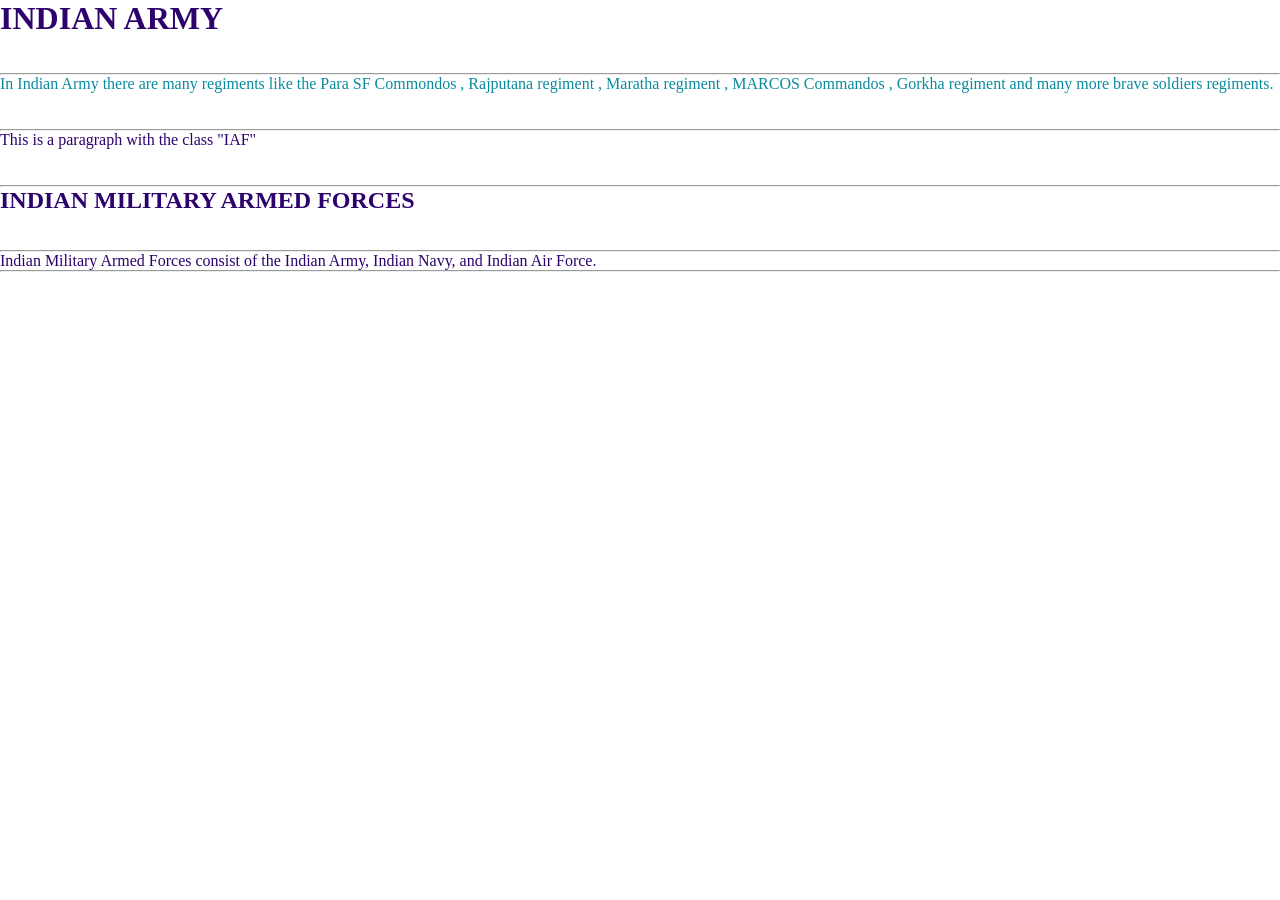
<file: CSS Selectors/index.html>
<!DOCTYPE html>
<html lang="en">
<head>
    <meta charset="UTF-8">
    <meta name="viewport" content="width=device-width, initial-scale=1.0">
     <link rel="stylesheet" href="/CSS Selectors/style.css">
    <title>CSS Selectors</title>
</head>
<body>
    <h1>INDIAN ARMY</h1>
    <br>
    <br>
    <hr>
    <p id="para">In Indian Army there are many regiments like the Para SF Commondos , Rajputana regiment , Maratha regiment , MARCOS Commandos , Gorkha regiment and many more brave soldiers regiments. </p>
     <br>
     <br>
     <hr>
    <p class="IAF">This is a paragraph with the class "IAF"</p>
    <br>
    <br>
    <hr>
    <h2>INDIAN MILITARY ARMED FORCES</h2>
    <br>
    <br>
    <hr>
    <p>Indian Military Armed Forces consist of the Indian Army, Indian Navy, and Indian Air Force.</p>
    <hr>
    
</body>
</html>
</file>
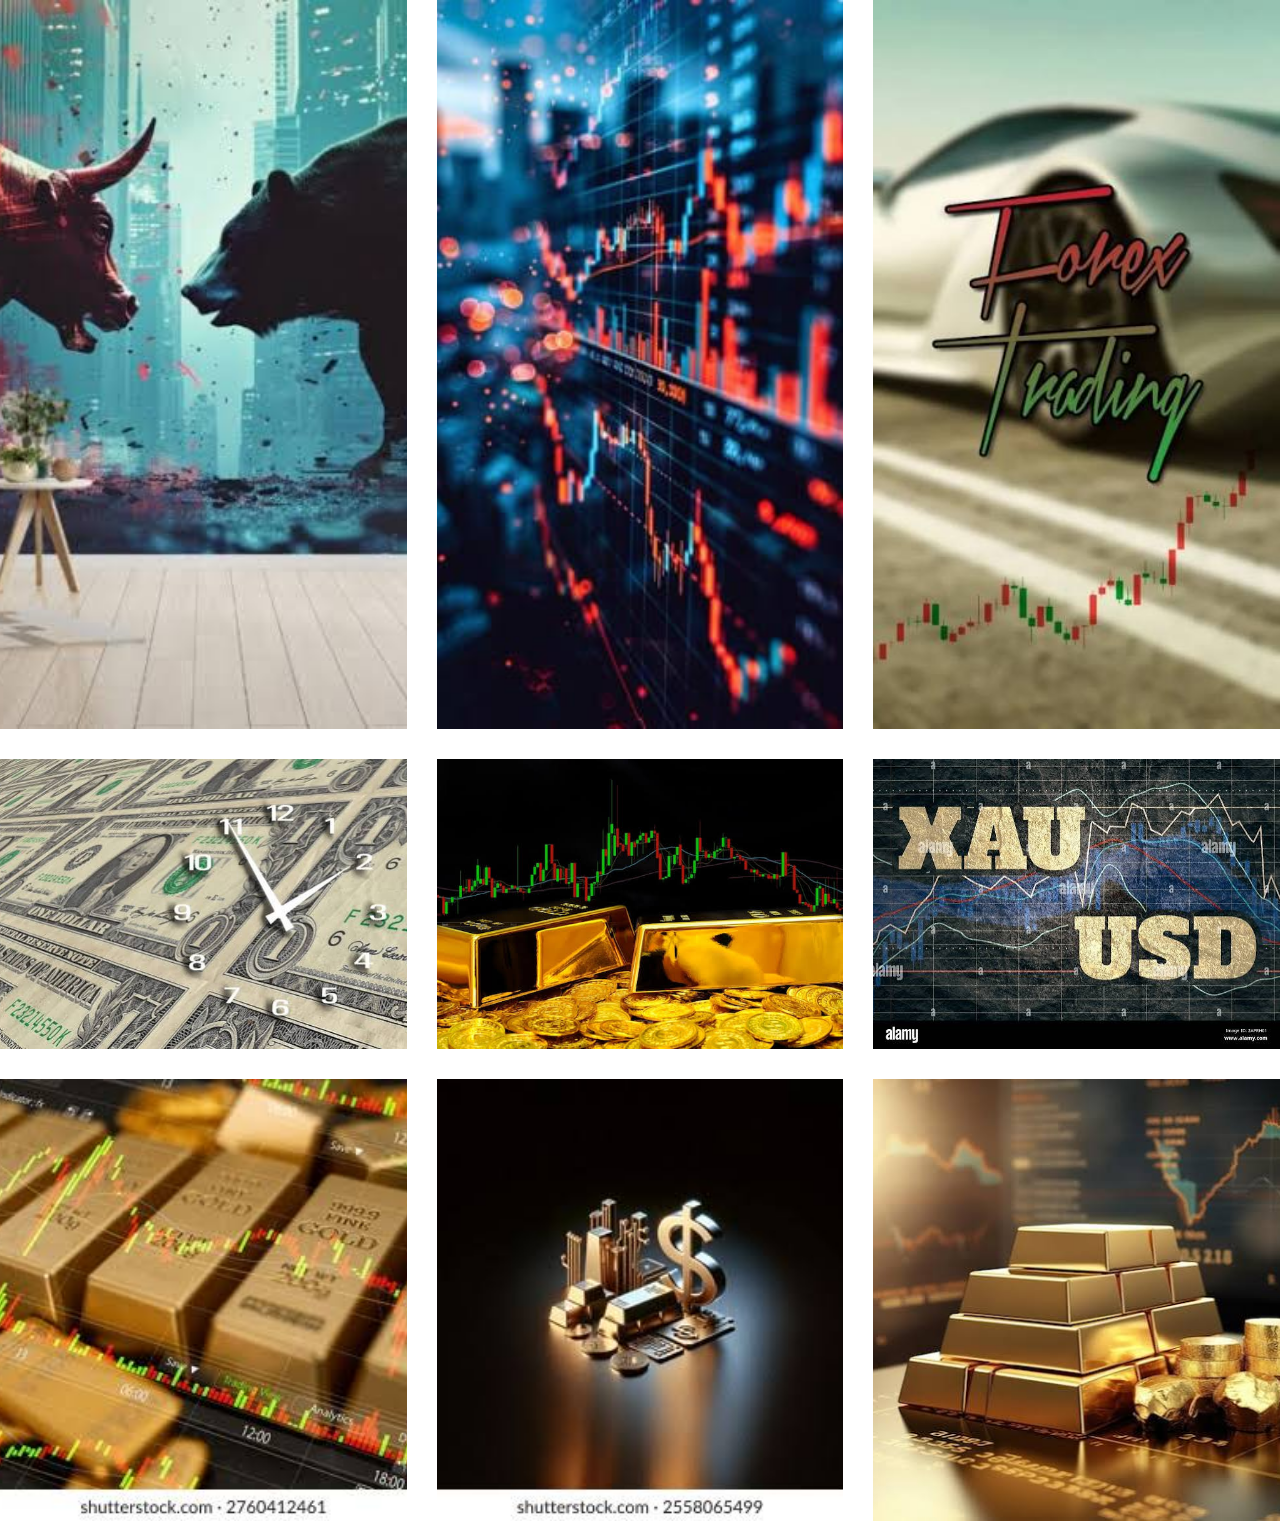
<file: grid layout/index.html>
<!DOCTYPE html>
<html lang="en">
<head>
    <meta charset="UTF-8">
    <meta name="viewport" content="width=device-width, initial-scale=1.0">
    <title>Grid Layout</title>
    <link rel="stylesheet" href="/grid layout/style.css">
</head>
<body>
    <div class="grid-container">
        <div class="grid-item">
            <img src="/grid layout/image/img1.jpg" alt="Image 1">
        </div>
        <div class="grid-item">
            <img src="/grid layout/image/img2.jpg" alt="Image 1">
        </div>
        <div class="grid-item">
            <img src="/grid layout/image/img3.jpg" alt="Image 1">
        </div>
        <div class="grid-item">
            <img src="/grid layout/image/img4.jpg" alt="Image 1">
        </div>
        <div class="grid-item">
            <img src="/grid layout/image/img5.jpg" alt="Image 1">
        </div>
        <div class="grid-item">
            <img src="/grid layout/image/img6.jpg" alt="Image 1">
        </div>
        <div class="grid-item">
            <img src="/grid layout/image/img7.jpg" alt="Image 1">
        </div>
        <div class="grid-item">
            <img src="/grid layout/image/img8.jpg" alt="Image 1">
        </div>
        <div class="grid-item">
            <img src="/grid layout/image/img9.jpg" alt="Image 1">
        </div>
    </div>
</body>
</html>
</file>
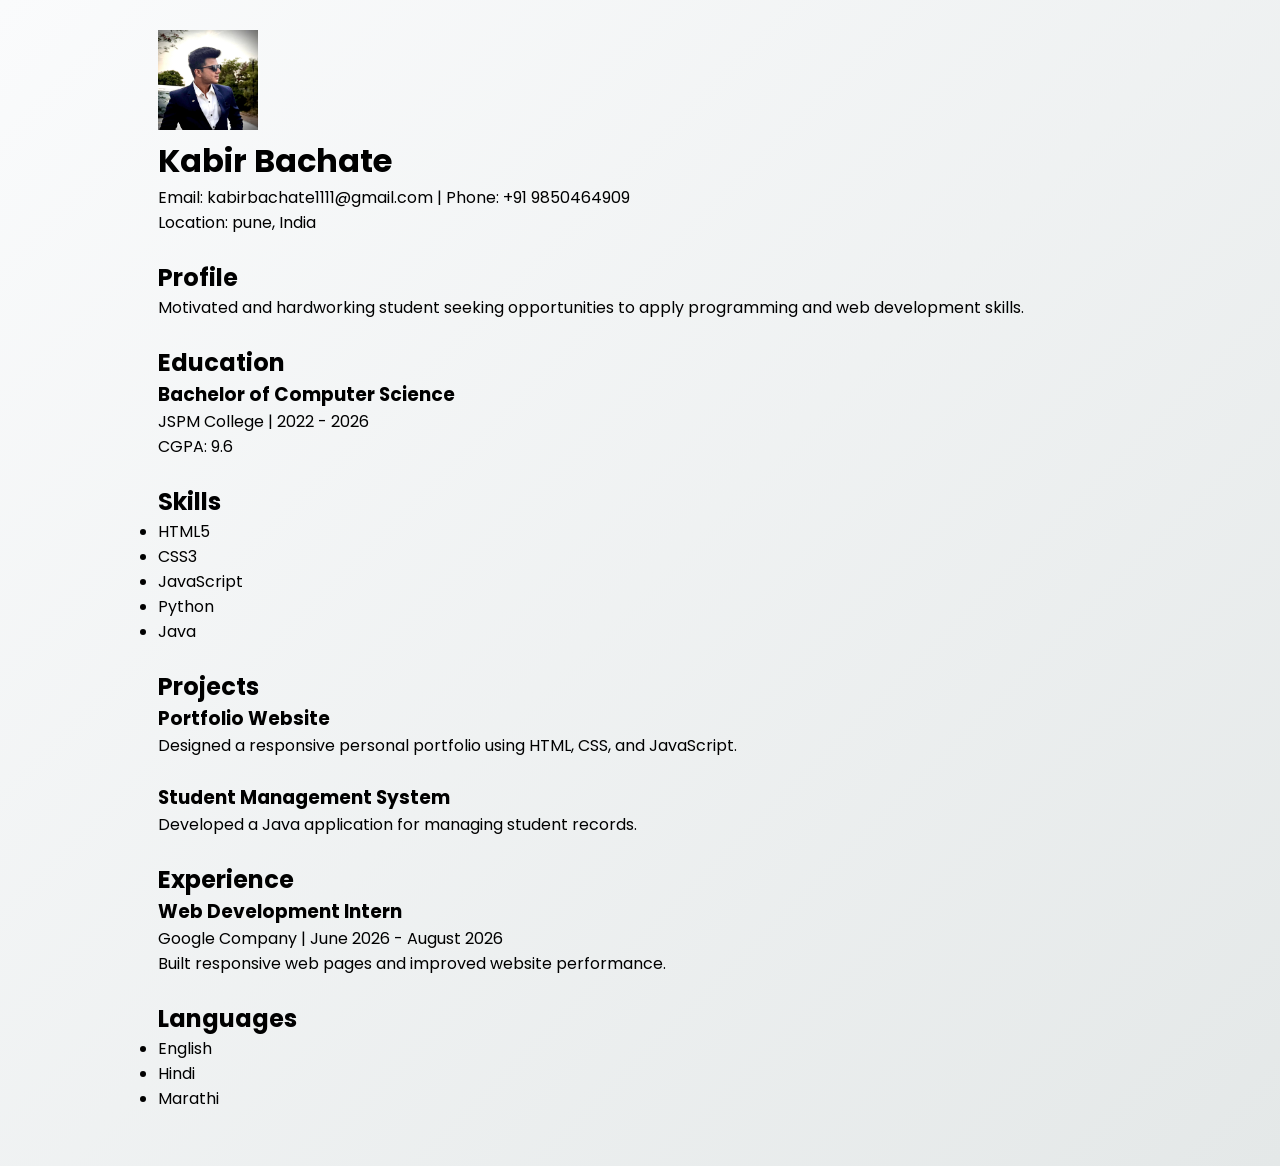
<file: Resumee/index.html>
<!DOCTYPE html>
<html lang="en">
<head>
    <meta charset="UTF-8">
    <meta name="viewport" content="width=device-width, initial-scale=1.0">
    <title>My Resume</title>
    <link rel="stylesheet" href="style.css">
</head>

    
<html lang="en">
<head>
    <meta charset="UTF-8">
    <meta name="viewport" content="width=device-width, initial-scale=1.0">
    <title>image</title>
</head>
<body>
    

   

   <img src="image/kabir.jpeg" alt="kabir" width="100" height="100">



<div class="resume">
    <header>

        <h1>Kabir Bachate</h1>
        <p>Email: kabirbachate1111@gmail.com | Phone: +91 9850464909</p>
        <p>Location:  pune, India</p>
    </header>
    <br> 

    <section>
        <h2>Profile</h2>
        <p>
            Motivated and hardworking student seeking opportunities to apply
            programming and web development skills.
        </p>
    </section>
    <br>


    <section>
        <h2>Education</h2>
        <div class="item">
            <h3>Bachelor of Computer Science</h3>
            <p>JSPM College | 2022 - 2026</p>
            <p>CGPA: 9.6
        
            </p>
        </div>
    </section>
    <br>

    <section>
        <h2>Skills</h2>
        <ul>
            <li>HTML5</li>
            <li>CSS3</li>
            <li>JavaScript</li>
            <li>Python</li>
            <li>Java</li>
        </ul>
    </section>
    <br>

    <section>
        <h2>Projects</h2>
        <div class="item">
            <h3>Portfolio Website</h3>
            <p>Designed a responsive personal portfolio using HTML, CSS, and JavaScript.</p>
        </div>
<br>
        <div class="item">
            <h3>Student Management System</h3>
            <p>Developed a Java application for managing student records.</p>
        </div>
    </section>
    <br>

    <section>
        <h2>Experience</h2>
        <div class="item">
            <h3>Web Development Intern</h3>
            <p>Google Company | June 2026 - August 2026</p>
            <p>Built responsive web pages and improved website performance.</p>
        </div>
    </section>
    <br>


    <section>
        <h2>Languages</h2>
        <ul>
            <li>English</li>
            <li>Hindi</li>
            <li>Marathi</li>
        </ul>
    </section>
    <br>


</div>

</body>
</html>
</file>
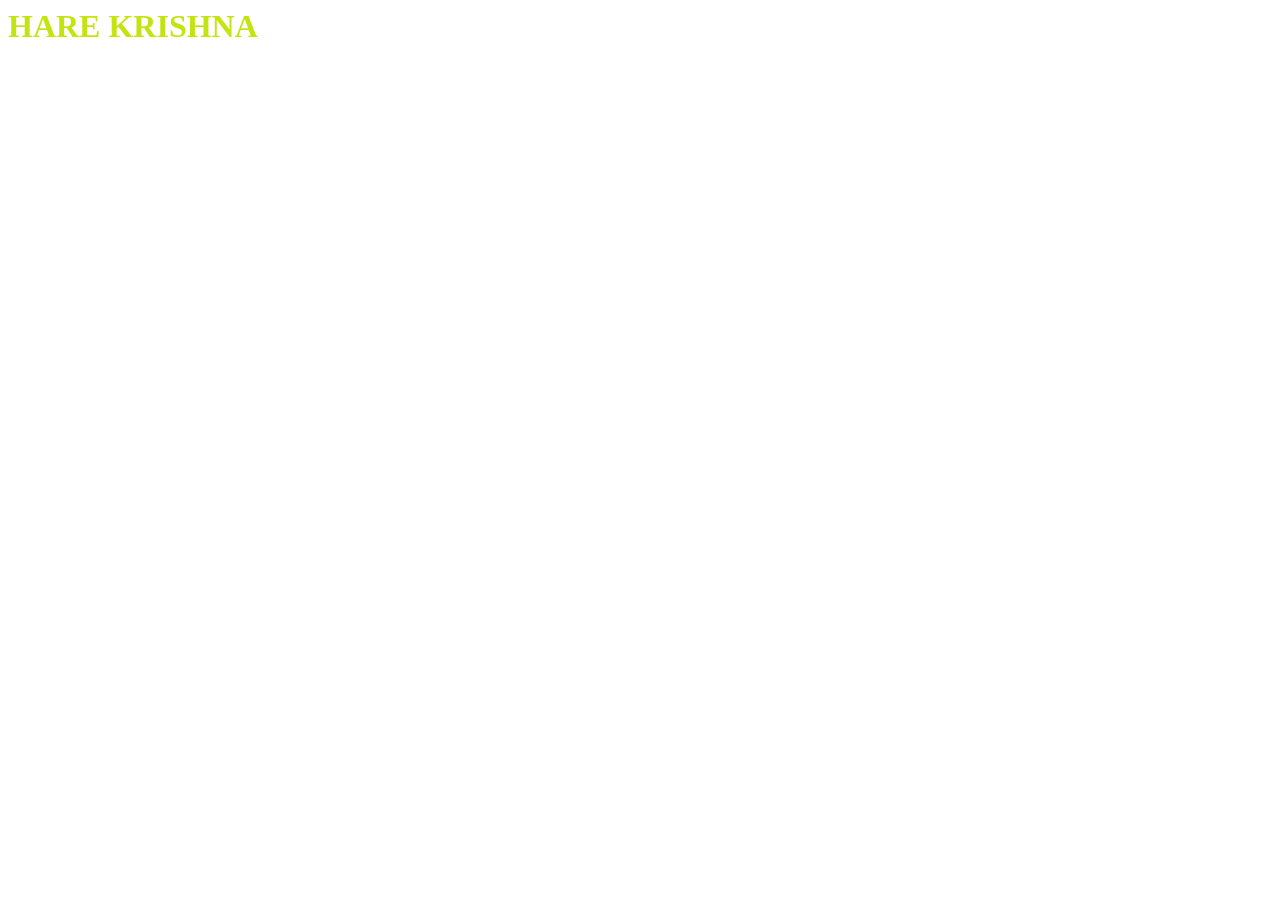
<file: internal_css.html>
<html lang="en">
<head>
    <meta charset="UTF-8">
    <meta name="viewport" content="width=device-width, initial-scale=1.0">
    <title>Internal Css</title>
    <style>
        h1{
            color: rgb(196, 228, 17);
        }
    </style>
</head>
<body>
    <h1>HARE KRISHNA</h1>
</body>
</html>
</file>
<file: CSS Selectors/style.css>
*{
    padding:0;
    margin:0;
    box-sizing:border-box;
}

h1{
    color:#040404;
    size:30px;
}
#para{
    color:#0a8b9e;
}
IAF{
    color:rgb(36, 87, 98);
    border:1px solid rgb(233, 98, 98);
}
h1,h2,p{
    color:#2d026d;
}
</file>
<file: grid layout/style.css>
*{
    margin: 0;
    padding: 0;
    box-sizing: border-box;
}

.grid-container{
    display: grid;
    grid-template-columns: repeat(3, 1fr);
    gap: 30px;
}
.grid-item{
    background-color: black;
    overflow: hidden;
}

.grid-item img{
    width: 100%;
    height:100%;
    object-fit: cover;
    transition: transform 0.5s ease;
}
</file>
<file: Resumee/style.css>
/* Google Font */
@import url('https://fonts.googleapis.com/css2?family=Poppins:wght@300;400;500;600;700&display=swap');

*{
    margin:0;
    padding:0;
    box-sizing:border-box;
    font-family:'Poppins',sans-serif;
}

body{
    background:linear-gradient(135deg,#fafbfc,#e4e8e8);
    padding:30px;
}
body{
    margin-left: 10%
}
</file>
